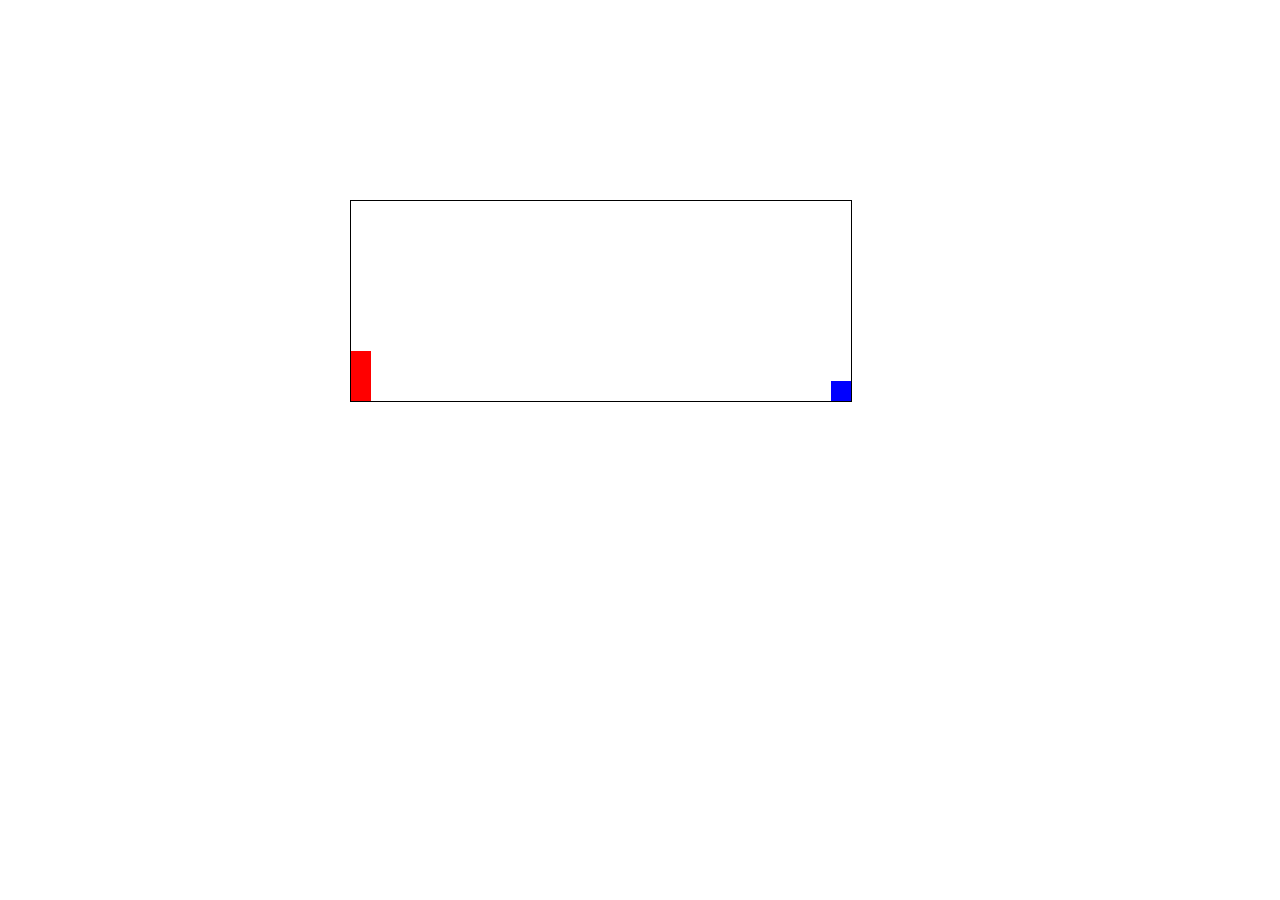
<file: JumpGame/index.html>
<!DOCTYPE html>

<html onclick="jump()"> 
    <head>
        <meta charset="utf-8">
        <meta http-equiv="X-UA-Compatible" content="IE=edge">
        <title>Jump Game</title>
        <meta name="description" content="">
        <meta name="viewport" content="width=device-width, initial-scale=1">
        <link rel="stylesheet" href="style.css">
    </head>
    <body>
        
        <div id="game">
            <div id="char">

            </div>

            <div id="block">

            </div>
        </div>
        
        <script src="game.js" async defer></script>
    </body>
</html>
</file>
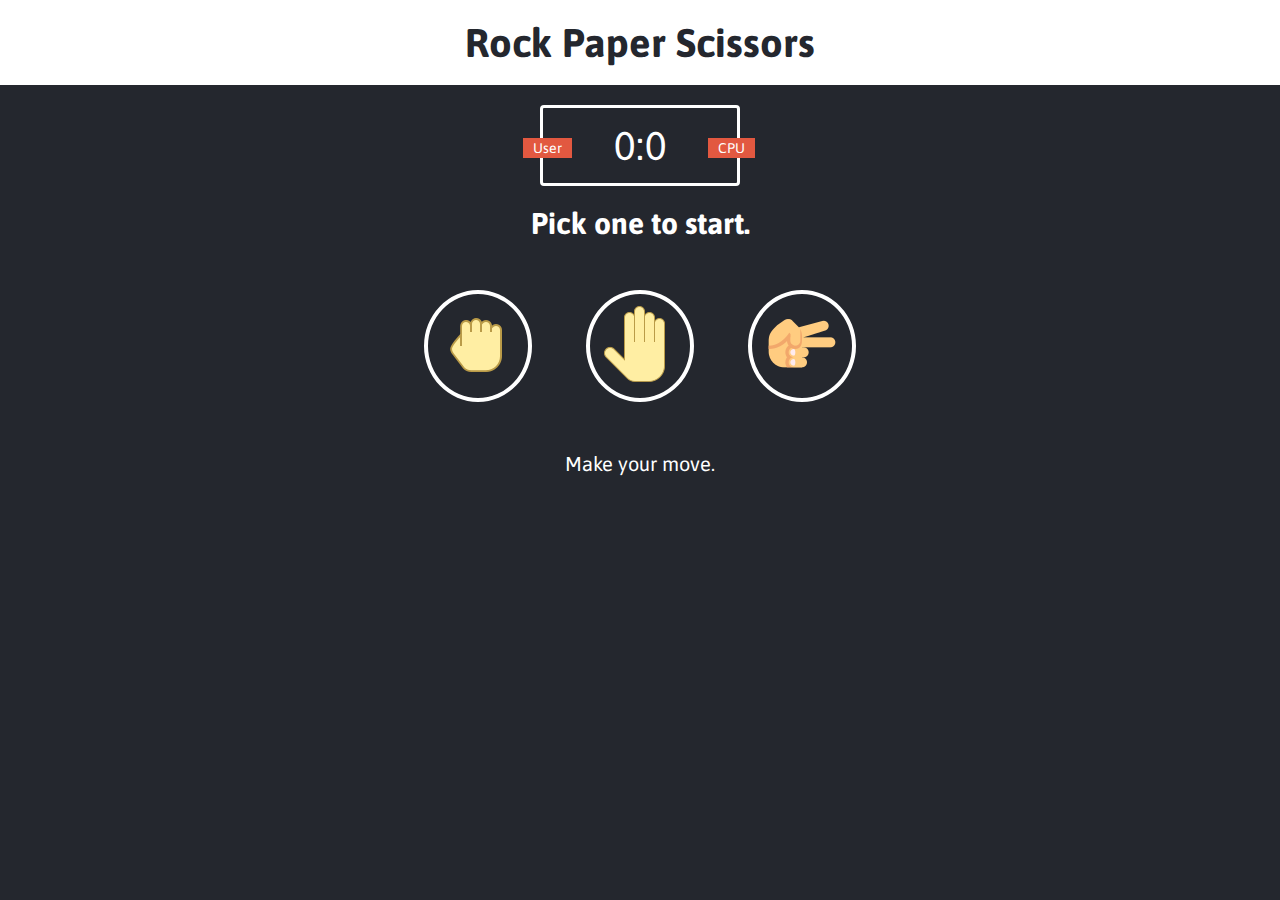
<file: RockPaperScissor/index.html>
<!DOCTYPE html>
<link href="https://fonts.googleapis.com/css2?family=Asap+Condensed:ital,wght@1,500&family=Asap:wght@500&display=swap" rel="stylesheet"> 
<!--[if lt IE 7]>      <html class="no-js lt-ie9 lt-ie8 lt-ie7"> <![endif]-->
<!--[if IE 7]>         <html class="no-js lt-ie9 lt-ie8"> <![endif]-->
<!--[if IE 8]>         <html class="no-js lt-ie9"> <![endif]-->
<!--[if gt IE 8]><!--> <html class="no-js"> <!--<![endif]-->
    <head>
        <meta charset="utf-8">
        <meta http-equiv="X-UA-Compatible" content="IE=edge">
        <title>Rock Paper Scissors</title>
        <meta name="description" content="">
        <meta name="viewport" content="width=device-width, initial-scale=1">
        <link rel="stylesheet" href="style.css">
    </head>
    <body>
       <header>
        <h1>Rock Paper Scissors</h1>        
       </header>

       <div class="score-board">
        <div id="user_label" class="badge">User</div>
        <div id="computer_label" class="badge">CPU</div>
        <span id="user_score">0</span>:<span id="cpu_score">0</span> 
       </div>

       <div class="result">
           <p>Pick one to start.</p>
       </div>

       <div class="choices">

        <div class="choice" id="rock">
            <img src="images/rock.png" alt="">
        </div>

        <div class="choice" id="paper">
            <img src="images/paper.png" alt="">
        </div>

        <div class="choice" id="scissors">
            <img src="images/scissor.png" alt="">
        </div>


       </div>
        
        <p id="action">Make your move.</p>
        <script src="game.js"></script>
    </body>
</html>
</file>
<file: JumpGame/style.css>
* {
    padding: 0;
    margin: 0;
}

#game {
    width: 500px;
    height: 200px;
    border: 1px solid black;
    
    margin-top: 200px;
    margin-left: 350px;
}

#char {
    width: 20px;
    height: 50px;
    background-color: red;
    position: relative;
    top: 150px;
    
}

.animate {
    animation: jump 500ms;
}

@keyframes jump {
    0%{top: 150px;}
    30%{top: 100px;}
    70%{top: 100px;}
    100%{top: 150px;}
}

#block {
    width: 20px;
    height: 20px;
    background-color: blue;
    position: relative;
    top: 130px;
    left: 480px;
    animation: block 1s infinite linear;
}

@keyframes block {
    0%{left:480px;}
    100%{left:-40px;}
}
</file>
<file: RockPaperScissor/style.css>
* {
    margin: 0;
    padding: 0;
    box-sizing: border-box;
}

body {
    background-color: #24272E;
}

header {
    background: white;
    padding: 20px;
}

header > h1 {
    color: #24272E;
    text-align: center;
    font-family: 'Asap', sans-serif;
    font-size: 40px;
}

.score-board {
    margin: 20px auto;
    border: 3px solid white;
    border-radius: 4px;
    text-align: center;
    width: 200px;
    color: white;
    font-size: 40px;
    padding: 15px 20px;
    font-family: Asap, sans-serif;
    position: relative;
}

.badge {
    background: #e25840;
    font-size: 14px;
    padding: 2px 10px;
    font-family: Asap, sans-serif;
}

#user_label {
    position: absolute;
    top: 30px;
    left: -20px;
}

#computer_label {
    position: absolute;
    top: 30px;
    left: 165px;
}

.result {
    color: white;
    font-size: 30px;
    text-align: center;
    font-weight: bold;
    font-family: Asap, sans-serif;
}

.choices {
    margin: 50px 0;
    text-align: center;
}

.choice {
    border: solid white;
    border-width: 4px 4px;
    border-radius: 50%;
    margin: 0 25px;
    display: inline-block;
    padding: 10px;
    transition: all 0.2s ease; 
}

.choice:hover {
    cursor: pointer;
    background: white;
}

#action {
    text-align: center;
    color: white;
    font-size: 20px;
    font-family: 'Asap', sans-serif;
}

/* .green-glow {
    border: 8px solid green !important;
    box-shadow: 0 0 10px #31b43a;
}

.red-glow {
    border: 4px solid red;
    box-shadow: 0 0 10px darkred;
}

.gray-glow {
    border: 4px solid gray;
    box-shadow: 0 0 10px darkgray;
} */
</file>
